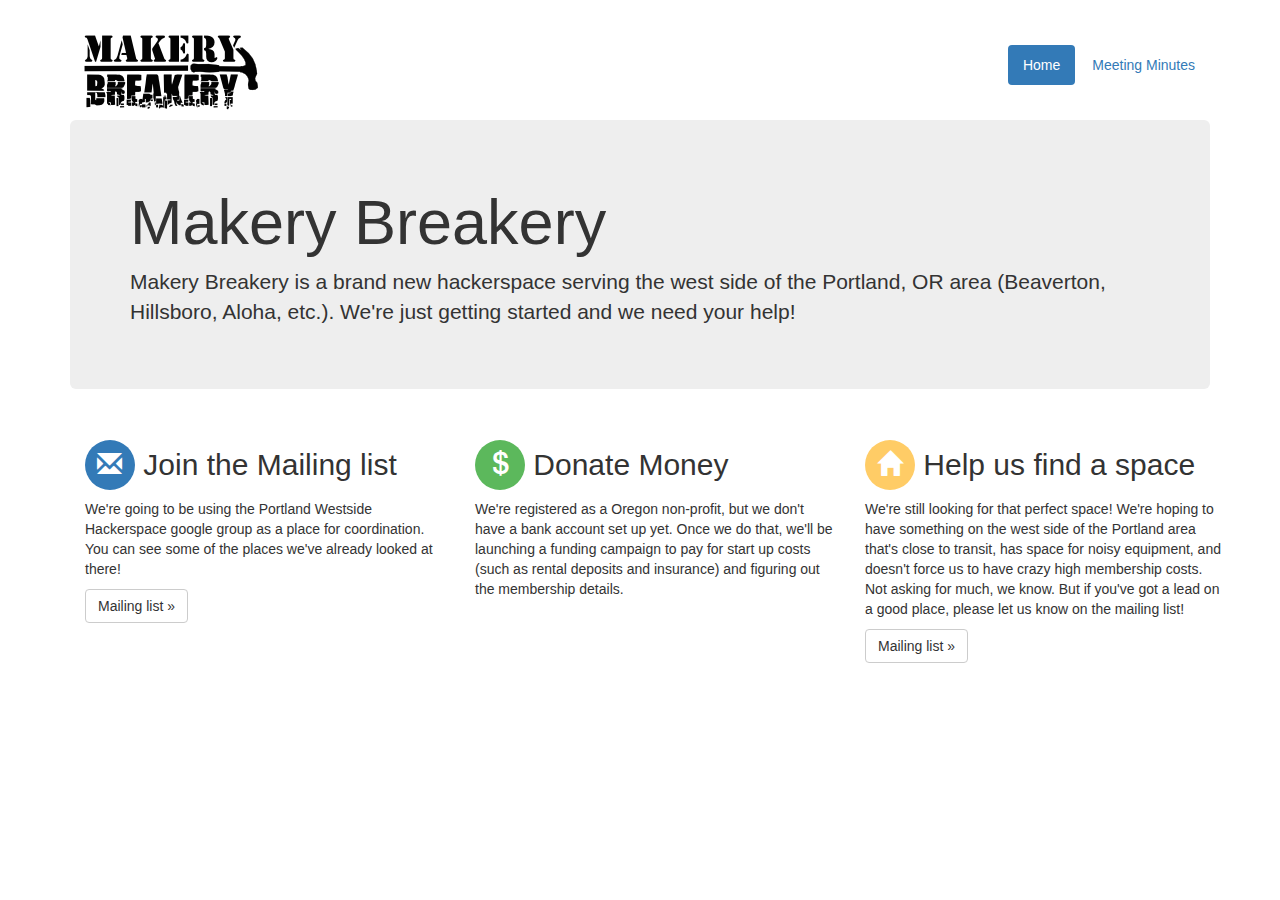
<file: index.html>
<!DOCTYPE html>
<html lang="en">
  <head>
    <meta charset="utf-8">
    <meta http-equiv="X-UA-Compatible" content="IE=edge">
    <meta name="viewport" content="width=device-width, initial-scale=1">
    <!-- The above 3 meta tags *must* come first in the head; any other head
content must come *after* these tags -->
    <title>Makery Breakery: A west-side hackerspace for the Portland, OR area</title>

    <!-- Bootstrap -->
    <link href="bootstrap-3.3.5-dist/css/bootstrap.min.css" rel="stylesheet">

    <!-- HTML5 shim and Respond.js for IE8 support of HTML5 elements and
media queries -->
    <!-- WARNING: Respond.js doesn't work if you view the page via file://
-->
    <!--[if lt IE 9]>
      <script
src="https://oss.maxcdn.com/html5shiv/3.7.2/html5shiv.min.js"></script>
      <script
src="https://oss.maxcdn.com/respond/1.4.2/respond.min.js"></script>
    <![endif]-->

    <link href="makery-breakery.css" rel="stylesheet" />
  </head>
  <body>
    <br />
    <div class="container">
      <div class="header clearfix">
        <nav>
          <ul class="nav nav-pills pull-right menu">
            <li role="presentation" class="active"><a href="index.html">Home</a></li>
            <li role="presentation"><a href="minutes.html">Meeting Minutes</a></li>
          </ul>
        </nav>
        <img src="logo/makery-breakery.png" width="200" height="100"
alt="Makery Breakery" />
      </div>

 		<div class="jumbotron">
        <h1>Makery Breakery</h1>
        <p class="lead">Makery Breakery is a brand new hackerspace serving
the west side of the Portland, OR area (Beaverton, Hillsboro, Aloha, etc.).
We're just getting started and we need your help!
        </p>
      </div>

    <div class="container">
      <!-- Example row of columns -->
      <div class="row">
        <div class="col-md-4">
          <h2><span class="glyphicon glyphicon-envelope circle blue center" aria-hidden="true"></span>
          Join the Mailing list</h2>
          <p>We're going to be using the Portland Westside Hackerspace google
group as a place for coordination.  You can see some of the places we've
already looked at there!
 </p>
          <p><a class="btn btn-default"
href="https://groups.google.com/forum/#!forum/pdxwestside-hackerspace"
role="button">Mailing list
&raquo;</a></p>
        </div>
        <div class="col-md-4">
          <h2><span class="glyphicon glyphicon-usd circle green center" aria-hidden="true"></span>
          Donate Money</h2>
          <p>We're registered as a Oregon non-profit, but we don't have a
bank account set up yet.  Once we do that, we'll be launching a funding
campaign to pay for start up costs (such as rental deposits and insurance)
and figuring out the membership details.
</p>
       </div>
        <div class="col-md-4">
          <h2><span class="glyphicon glyphicon-home circle orange center" aria-hidden="true"></span>
          Help us find a space</h2>
          <p>We're still looking for that perfect space!  We're hoping to
have something on the west side of the Portland area that's close to transit,
has space for noisy equipment, and doesn't force us to have crazy high
membership costs.  Not asking for much, we know.  But if you've got a lead on
a good place, please let us know on the mailing list!
          <p><a class="btn btn-default"
href="https://groups.google.com/forum/#!forum/pdxwestside-hackerspace"
role="button">Mailing list
&raquo;</a></p>
        </div>
      </div>


    <!-- jQuery (necessary for Bootstrap's JavaScript plugins) -->
    <script
src="https://ajax.googleapis.com/ajax/libs/jquery/1.11.3/jquery.min.js"></script>
    <!-- Include all compiled plugins (below), or include individual files as
needed -->
    <script src="bootstrap-3.3.5-dist/js/bootstrap.min.js"></script>
  </body>
</html>
</file>
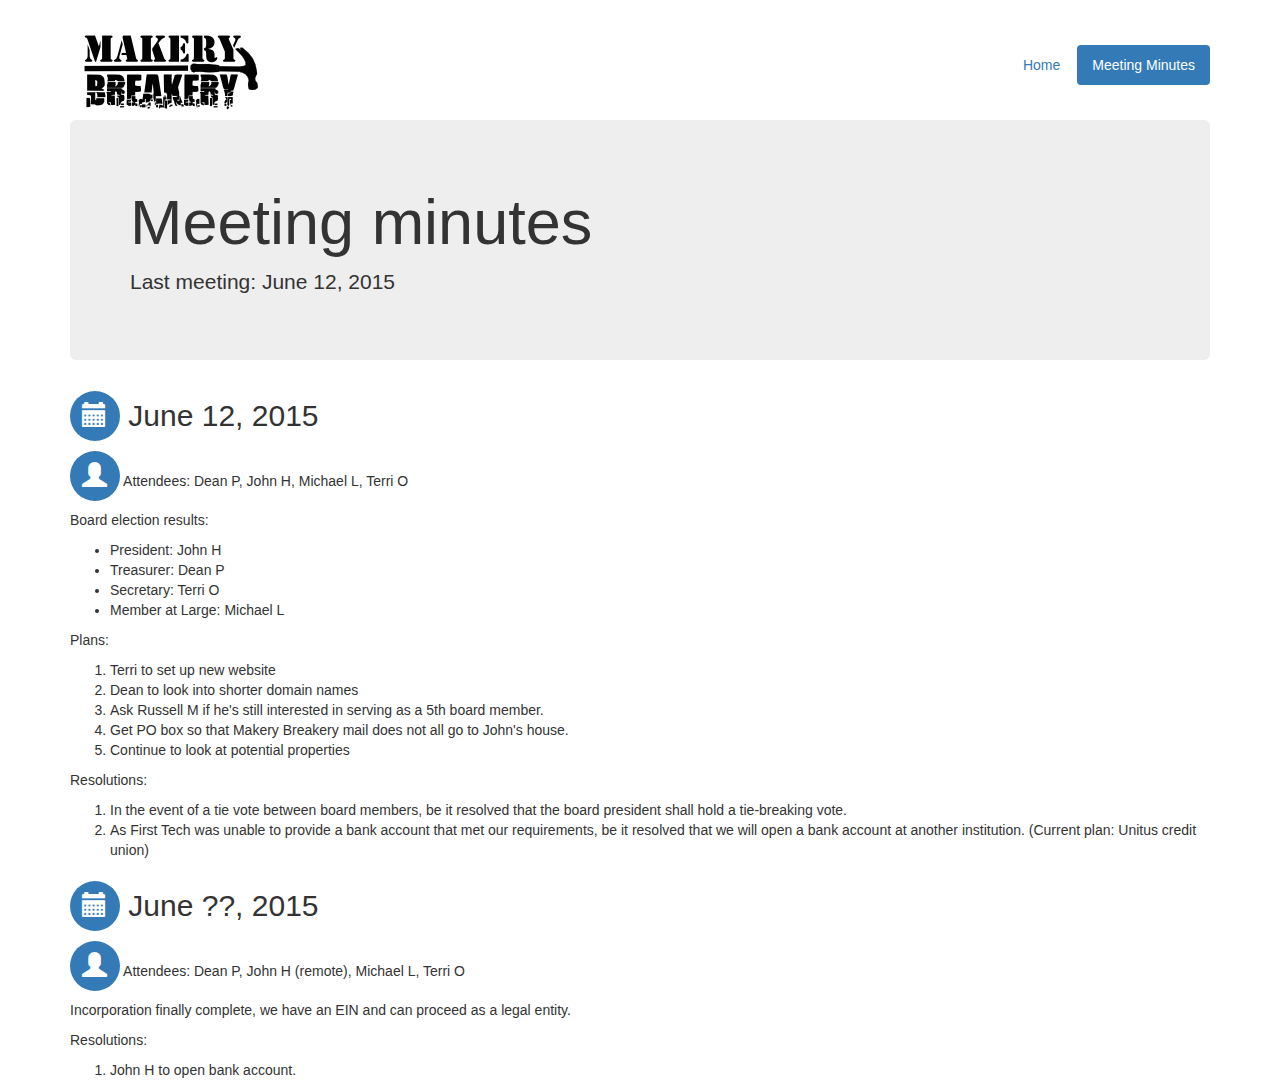
<file: minutes.html>
<!DOCTYPE html>
<html lang="en">
  <head>
    <meta charset="utf-8">
    <meta http-equiv="X-UA-Compatible" content="IE=edge">
    <meta name="viewport" content="width=device-width, initial-scale=1">
    <!-- The above 3 meta tags *must* come first in the head; any other head
content must come *after* these tags -->
    <title>Makery Breakery: A west-side hackerspace for the Portland, OR area</title>

    <!-- Bootstrap -->
    <link href="bootstrap-3.3.5-dist/css/bootstrap.min.css" rel="stylesheet">

    <!-- HTML5 shim and Respond.js for IE8 support of HTML5 elements and
media queries -->
    <!-- WARNING: Respond.js doesn't work if you view the page via file://
-->
    <!--[if lt IE 9]>
      <script
src="https://oss.maxcdn.com/html5shiv/3.7.2/html5shiv.min.js"></script>
      <script
src="https://oss.maxcdn.com/respond/1.4.2/respond.min.js"></script>
    <![endif]-->

    <link href="makery-breakery.css" rel="stylesheet" />
  </head>
  <body>
    <br />
    <div class="container">
      <div class="header clearfix">
        <nav>
          <ul class="nav nav-pills pull-right menu">
            <li role="presentation"><a href="index.html">Home</a></li>
            <li role="presentation" class="active"><a href="minutes.html">Meeting Minutes</a></li>
          </ul>
        </nav>
        <img src="logo/makery-breakery.png" width="200" height="100"
alt="Makery Breakery" />
      </div>

 		<div class="jumbotron">
        <h1>Meeting minutes</h1>
        <p class="lead">Last meeting: June 12, 2015
        </p>
      </div>

      <h2><span class="glyphicon glyphicon-calendar circle blue center" aria-hidden="true"></span>
      June 12, 2015</h2>

      <p><span class="glyphicon glyphicon-user circle blue center"
aria-hid
den="true"></span>
      Attendees: Dean P, John H, Michael L, Terri O</p>

      <p>Board election results:
      <ul>
         <li>President: John H</li>
         <li>Treasurer: Dean P</li>
         <li>Secretary: Terri O</li>
         <li>Member at Large: Michael L</li>
      </ul></p>
      </p>
		<p>Plans:
      <ol>
        <li>Terri to set up new website</li>
        <li>Dean to look into shorter domain names</li>
        <li>Ask Russell M if he's still interested in serving as a 5th board
member.</li>
        <li>Get PO box so that Makery Breakery mail does not all go to John's
house.</li>
        <li>Continue to look at potential properties</li>
      </ol>
      <p>Resolutions:
       <ol>
        <li>In the event of a tie vote between board members, be it resolved
that the board president shall hold a tie-breaking vote.</li>
        <li>As First Tech was unable to provide a bank account that met our
requirements, be it resolved that we will open a bank account at another
institution.  (Current plan: Unitus credit union)</li>
      </ol>

      <h2><span class="glyphicon glyphicon-calendar circle blue center" aria-hidden="true"></span>
      June ??, 2015</h2>

      <p><span class="glyphicon glyphicon-user circle blue center"
aria-hid
den="true"></span>
      Attendees: Dean P, John H (remote), Michael L, Terri O</p>

     <p>Incorporation finally complete, we have an EIN and can proceed as a
legal entity.</p>
     <p>Resolutions:
       <ol>
         <li>John H to open bank account.
       </ol>
     </p>
    <!-- jQuery (necessary for Bootstrap's JavaScript plugins) -->
    <script
src="https://ajax.googleapis.com/ajax/libs/jquery/1.11.3/jquery.min.js"></script>
    <!-- Include all compiled plugins (below), or include individual files as
needed -->
    <script src="bootstrap-3.3.5-dist/js/bootstrap.min.js"></script>
  </body>
</html>
</file>
<file: makery-breakery.css>
/* Move down content because we have a fixed navbar that is 100px tall */
.menu {
  padding-top: 25px;
  padding-bottom: 20px;
}
.circle {
	width: 50px;
	height: 50px;
   padding: 8px 12px;
   font-size: 25px;
   line-height: 1.33;
   border-radius: 25px;
}
.blue {
	background-color: #337ab7;
   color: #fff;
}
.green {
	background-color: #5cb85c;
   color: #fff;
}
.orange {
	background-color: #FFCC66;
   color: #fff;
}
}
.center {
	text-align: center;
}
</file>
